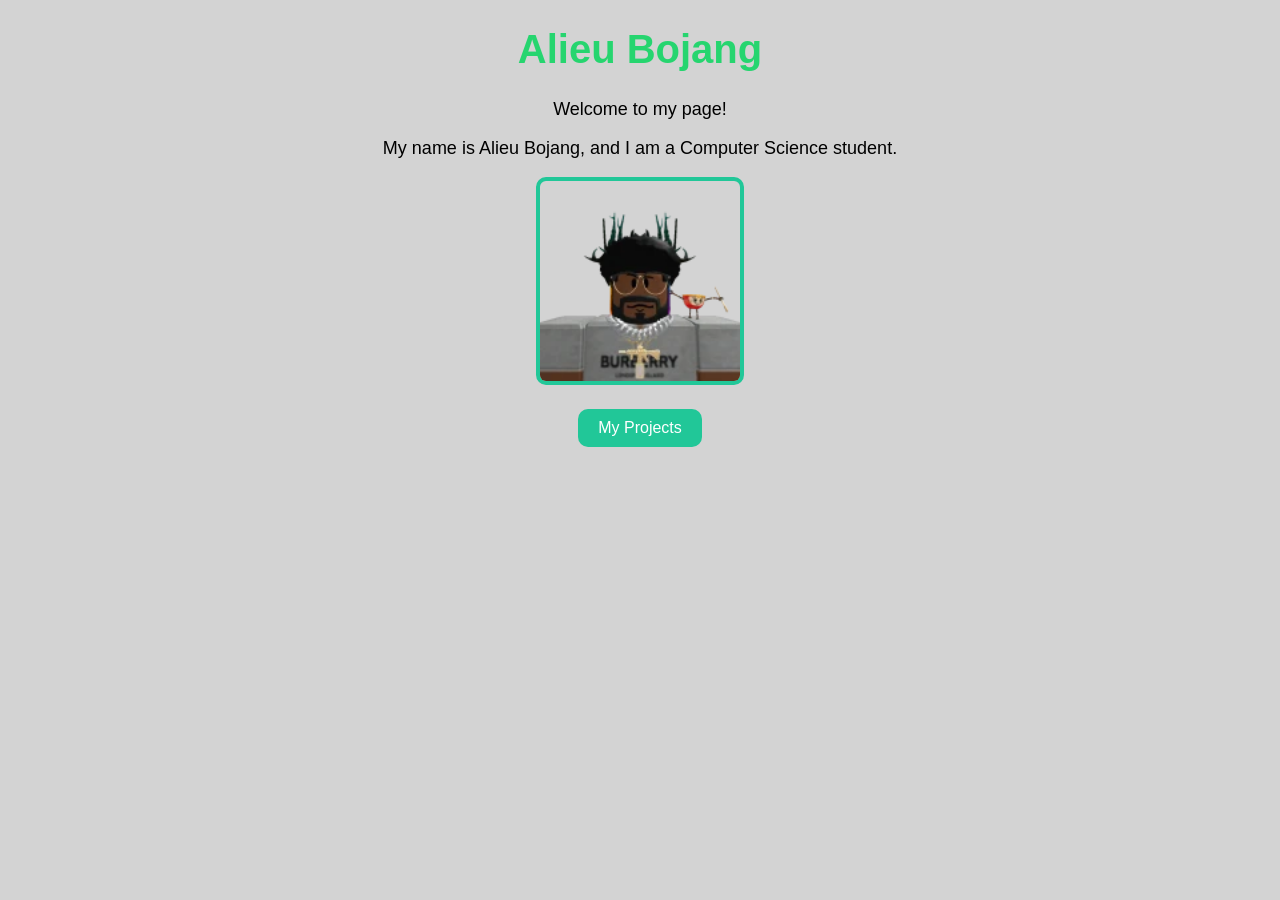
<file: index.html>
<!DOCTYPE html>
<html lang="en">
<head>
    <meta charset="UTF-8">
    <meta name="viewport" content="width=device-width, initial-scale=1.0">
    <title>Alieu Bojang - Profile</title>
    <link rel="stylesheet" href="style.css">
</head>

<body>
    <h1>Alieu Bojang</h1>

    <p>Welcome to my page!</p>

    <p>My name is Alieu Bojang, and I am a Computer Science student.</p>

    <img src="noFilter.png" alt="Profile Picture" width="200" height="200">

    <div>
        <a class="page-link" href="project.html">My Projects</a>
    </div>
</body>
</html>
</file>
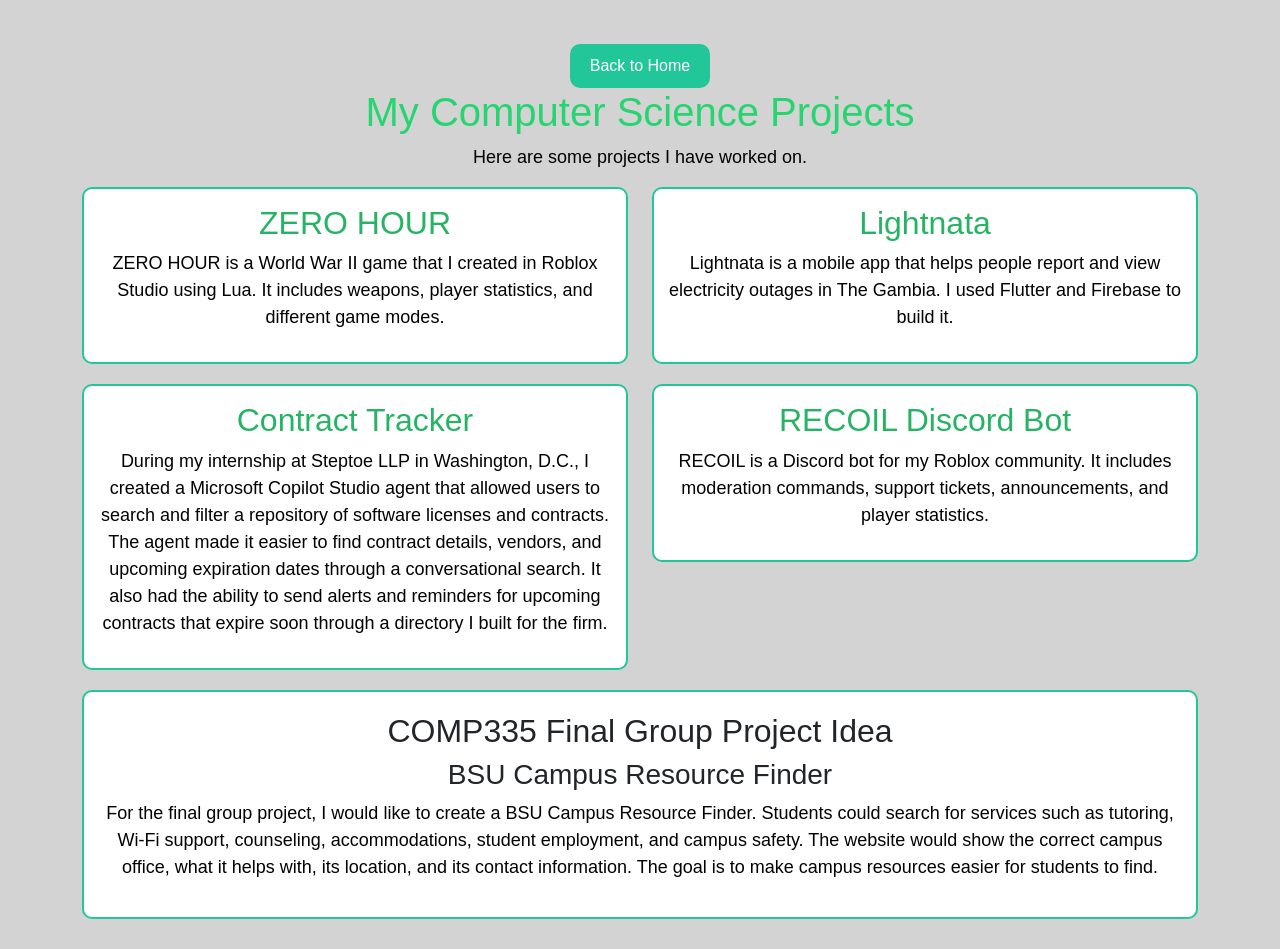
<file: project.html>
<!DOCTYPE html>
<html lang="en">
<head>
    <meta charset="UTF-8">
    <meta name="viewport" content="width=device-width, initial-scale=1.0">
    <title>My Projects</title>

    <link href="https://cdn.jsdelivr.net/npm/bootstrap@5.3.8/dist/css/bootstrap.min.css" rel="stylesheet">
    <link rel="stylesheet" href="style.css">
</head>

<body>
    <div class="container mt-4">
        <a class="page-link" href="index.html">Back to Home</a>

        <h1>My Computer Science Projects</h1>
        <p>Here are some projects I have worked on.</p>

        <div class="row">
            <div class="col-md-6">
                <div class="project">
                    <h2>ZERO HOUR</h2>
                    <p>
                        ZERO HOUR is a World War II game that I created in
                        Roblox Studio using Lua. It includes weapons, player
                        statistics, and different game modes.
                    </p>
                </div>
            </div>

            <div class="col-md-6">
                <div class="project">
                    <h2>Lightnata</h2>
                    <p>
                        Lightnata is a mobile app that helps people report and
                        view electricity outages in The Gambia. I used Flutter
                        and Firebase to build it.
                    </p>
                </div>
            </div>

            <div class="col-md-6">
                <div class="project">
                    <h2>Contract Tracker</h2>
                    <p>
                        During my internship at Steptoe LLP in Washington, D.C., I created a
            Microsoft Copilot Studio agent that allowed users to search and
            filter a repository of software licenses and contracts. The agent
            made it easier to find contract details, vendors, and upcoming
            expiration dates through a conversational search. It also had the ability to send alerts and reminders for upcoming contracts that expire soon through a directory I built for the firm.
                    </p>
                </div>
            </div>

            <div class="col-md-6">
                <div class="project">
                    <h2>RECOIL Discord Bot</h2>
                    <p>
                        RECOIL is a Discord bot for my Roblox community. It
                        includes moderation commands, support tickets,
                        announcements, and player statistics.
                    </p>
                </div>
            </div>
        </div>

        <div class="final-project">
            <h2>COMP335 Final Group Project Idea</h2>
            <h3>BSU Campus Resource Finder</h3>

            <p>
                For the final group project, I would like to create a BSU
                Campus Resource Finder. Students could search for services such
                as tutoring, Wi-Fi support, counseling, accommodations, student
                employment, and campus safety. The website would show the
                correct campus office, what it helps with, its location, and
                its contact information. The goal is to make campus resources
                easier for students to find.
            </p>
        </div>
    </div>
</body>
</html>
</file>
<file: style.css>
body {
    background-color: lightgrey;
    font-family: Arial, sans-serif;
    text-align: center;
}

h1 {
    color: rgb(38, 213, 111);
    font-size: 40px;
}

p {
    color: black;
    font-size: 18px;
}

img {
    border: 4px solid rgb(33, 199, 152);
    border-radius: 10px;
}

.page-link {
    background-color: rgb(33, 199, 152);
    border-radius: 10px;
    color: white;
    display: inline-block;
    margin-top: 20px;
    padding: 10px 20px;
    text-decoration: none;
}

.page-link:hover {
    background-color: rgb(25, 160, 120);
}

.project {
    background-color: white;
    border: 2px solid rgb(33, 199, 152);
    border-radius: 10px;
    margin-bottom: 20px;
    padding: 15px;
}

.project h2 {
    color: rgb(38, 180, 100);
}

.final-project {
    background-color: white;
    border: 2px solid rgb(33, 199, 152);
    border-radius: 10px;
    margin-bottom: 30px;
    padding: 20px;
}

@media (max-width: 600px) {
    h1 {
        font-size: 30px;
    }

    .project {
        margin-left: 10px;
        margin-right: 10px;
    }
}
</file>
